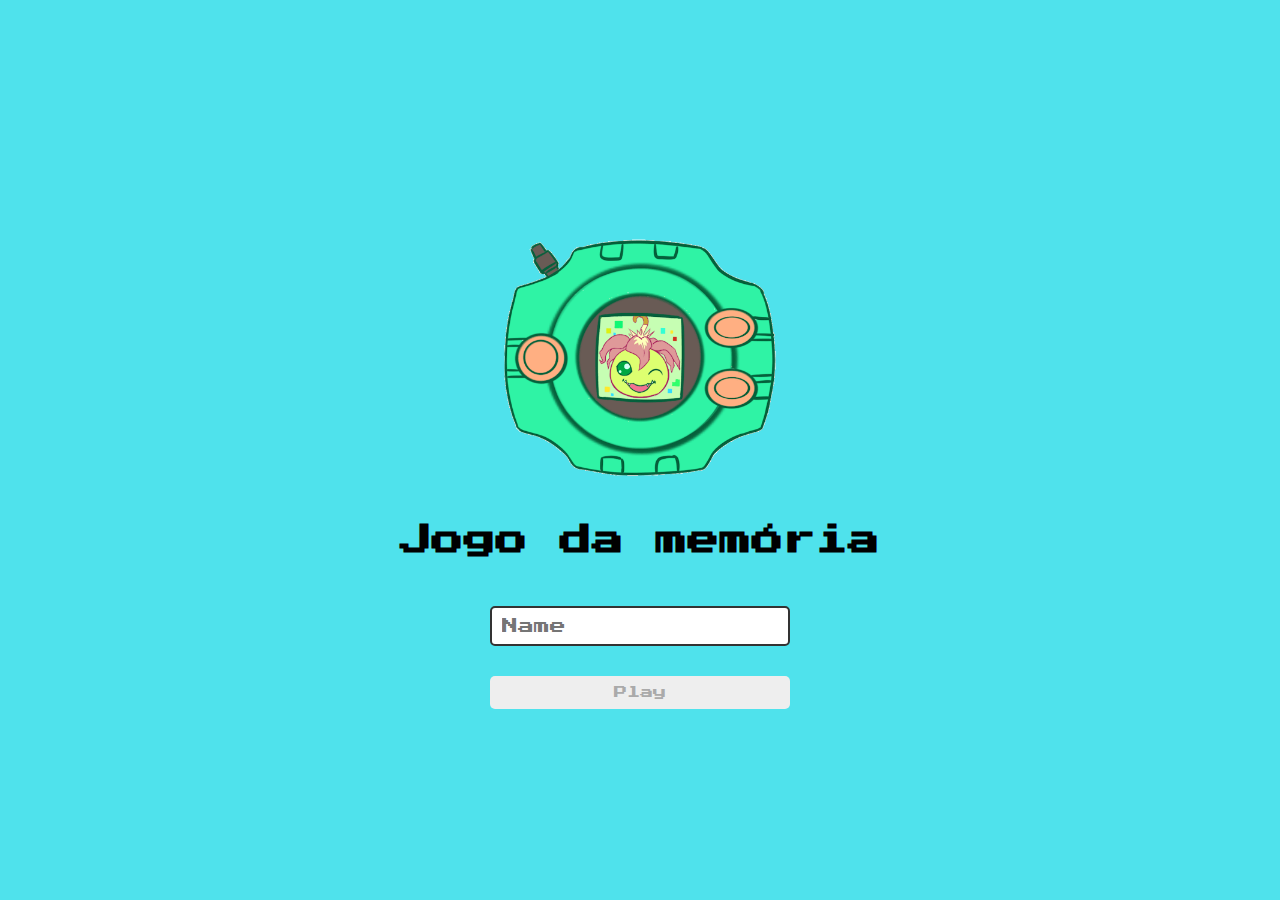
<file: index.html>
<!DOCTYPE html>
<html lang="pt-br">
<head>
    <meta charset="UTF-8">
    <meta name="viewport" content="width=device-width, initial-scale=1.0">

    <link rel="stylesheet" href="./css/reset.css">
    <link rel="stylesheet" href="./css/login.css">

    <script defer src="./js/login.js"></script>

    <title>Jogo da memória - Login </title>
</head>
<body>

    <form class="login-form">
        <div class="login_header">
            <img src="./images/digi.gif" alt="digivice">
            <h1>Jogo da memória</h1>
        </div>

        <input type="text" placeholder="Name" class="login_input">
        <button type="submit" class="login_button"  disabled >Play</button>
    </form>
    
</body>
</html>
</file>
<file: css/login.css>
body {
    background-color: rgb(79, 226, 236);
}
.login-form {
    display: flex;
    flex-direction: column;
    align-items: center;
    height: 100vh;
    justify-content: center;
}

.login_header {
    display: flex;
    align-items: center;
    justify-content: center;
    flex-direction: column;
    margin-bottom: 50px;

}

.login_input {
    border: 2px solid #333;
    border-radius: 5px;
    color: #333;
    font-size: 1em;
    margin-bottom: 30px;
    width: 100%;
    max-width: 300px;
    padding: 10px;
}

.login_button {
    background-color: #ee665c;
    padding: 10px;
    border-radius: 5px;
    color: aliceblue;
    cursor: grab;
    width: 100%;
    max-width: 300px;

}

.login_button:disabled {
    background-color: #eee;
    color: #aaa;
    cursor: auto;
}

img {
    width: 300px;
    
}
</file>
